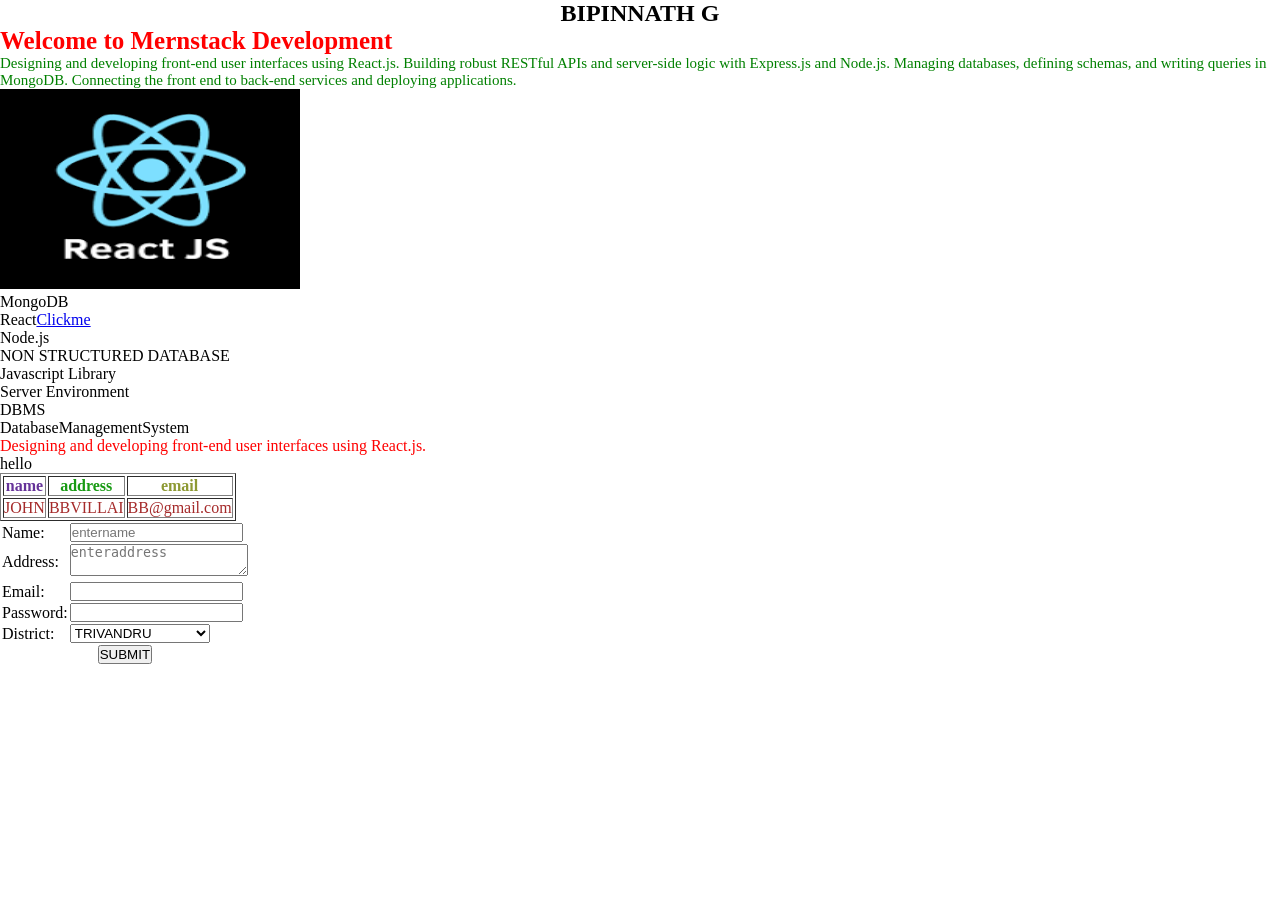
<file: Day1/index.html>
<!DOCTYPE html>
<html>
<head>
    <link rel="stylesheet" href="style.css">
    <style>
    #p{

        color:green;
        font-size: 15px;
    }

    </style>
    <meta charset="UTF-8">
</head>
<title>Day1</title>
<body>
    <CENTER><H2>BIPINNATH G</H2></CENTER>
<h1 style="color:red;font-size:25px;">Welcome to Mernstack Development</h1>
<p id="p">Designing and developing front-end user interfaces using React.js.
Building robust RESTful APIs and server-side logic with Express.js and Node.js.
Managing databases, defining schemas, and writing queries in MongoDB.
Connecting the front end to back-end services and deploying applications.</p>

<img src="images.png" width="300px" height="200px" alt="Here an image is available">
<ol type="A">
    <li>MongoDB</li>
    <li>React<a href="https://www.geeksforgeeks.org/reactjs/react/">Clickme</a></li>
    <li>Node.js</li>
</ol>

<ul type="square">
<li>NON STRUCTURED DATABASE</li>
<li>Javascript Library</li>
<li>Server Environment</li>

</ul>

<dl>

    <dt>DBMS</dt>
    <DD>DatabaseManagementSystem</DD>
</dl>
<div style="color:red">Designing and developing front-end user interfaces using React.js.</div>
<span>hello</span>
<table border="1" style="color:brown">
<tr>
    <th style="color:rebeccapurple">name</th>
    <th style="color:rgb(24, 154, 19)">address</th>
    <th style="color:rgb(141, 153, 51)">email</th>
</tr>
<tr><td>
    JOHN
</td>
<TD>BBVILLAI</TD>
<TD>BB@gmail.com</TD></TR>
</table>
<form action=""method="POST">
    <table>

        <tr><td>Name:</td><td><input type="text" name="name" id="name" placeholder="entername" required=""></td></tr>
        <tr><td>Address:</td><td><textarea name="address" id="address" placeholder="enteraddress"></textarea></td></tr>
        <tr><td>Email:</td><td><input type="email" id="email" required=""></td></tr>
        <tr><td>Password:</td><td><input type="password" id="pwd" required=""></td></tr>
    <tr><td>District:</td><td><select><option VALUE="TVM">TRIVANDRU</option>
    <option VALUE="PTA">PATHANAMTHITTA</option>
<option VALUE="KTM">KOTTAYAM</option></select></td></tr>
<TR><td COLSPAN="2" ALIGN="CENTER"><input type="submit" name="send" value="SUBMIT"></td></TR>
    </table>
</form>


</body>


</html>
</file>
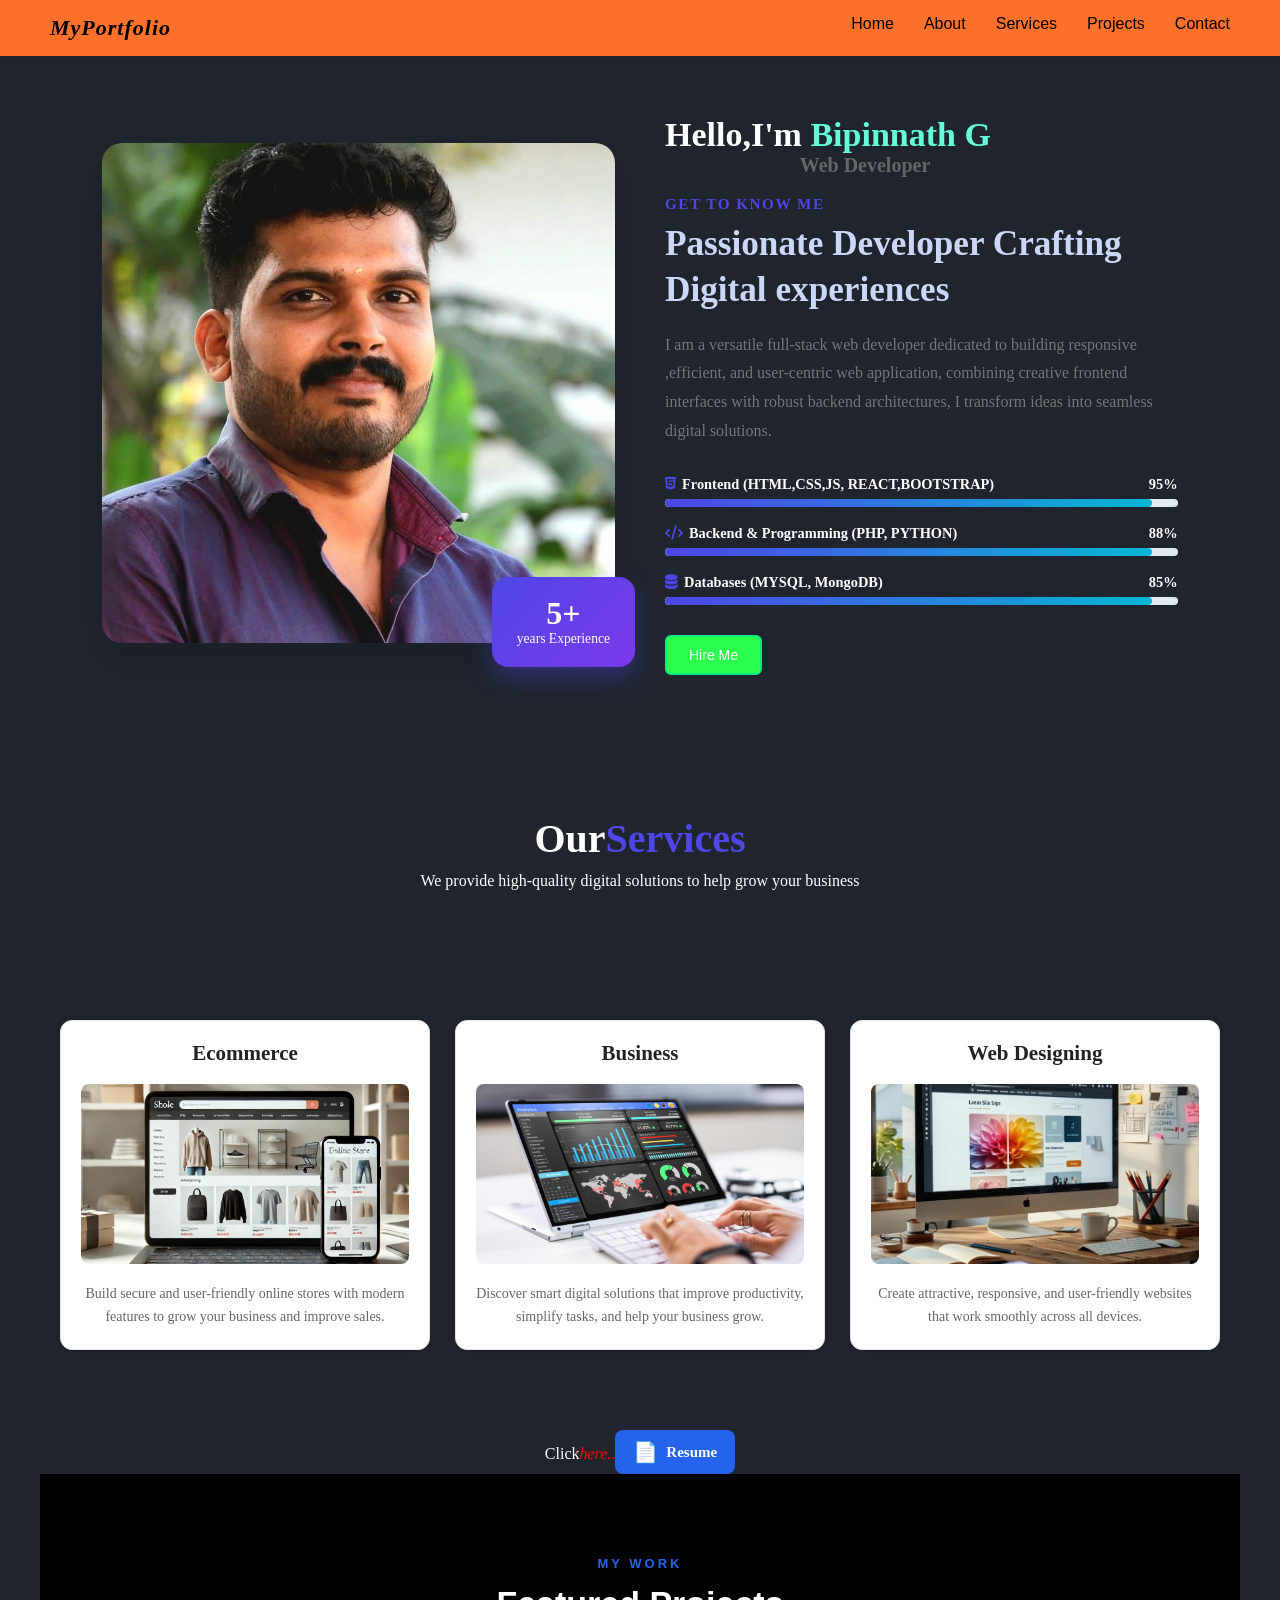
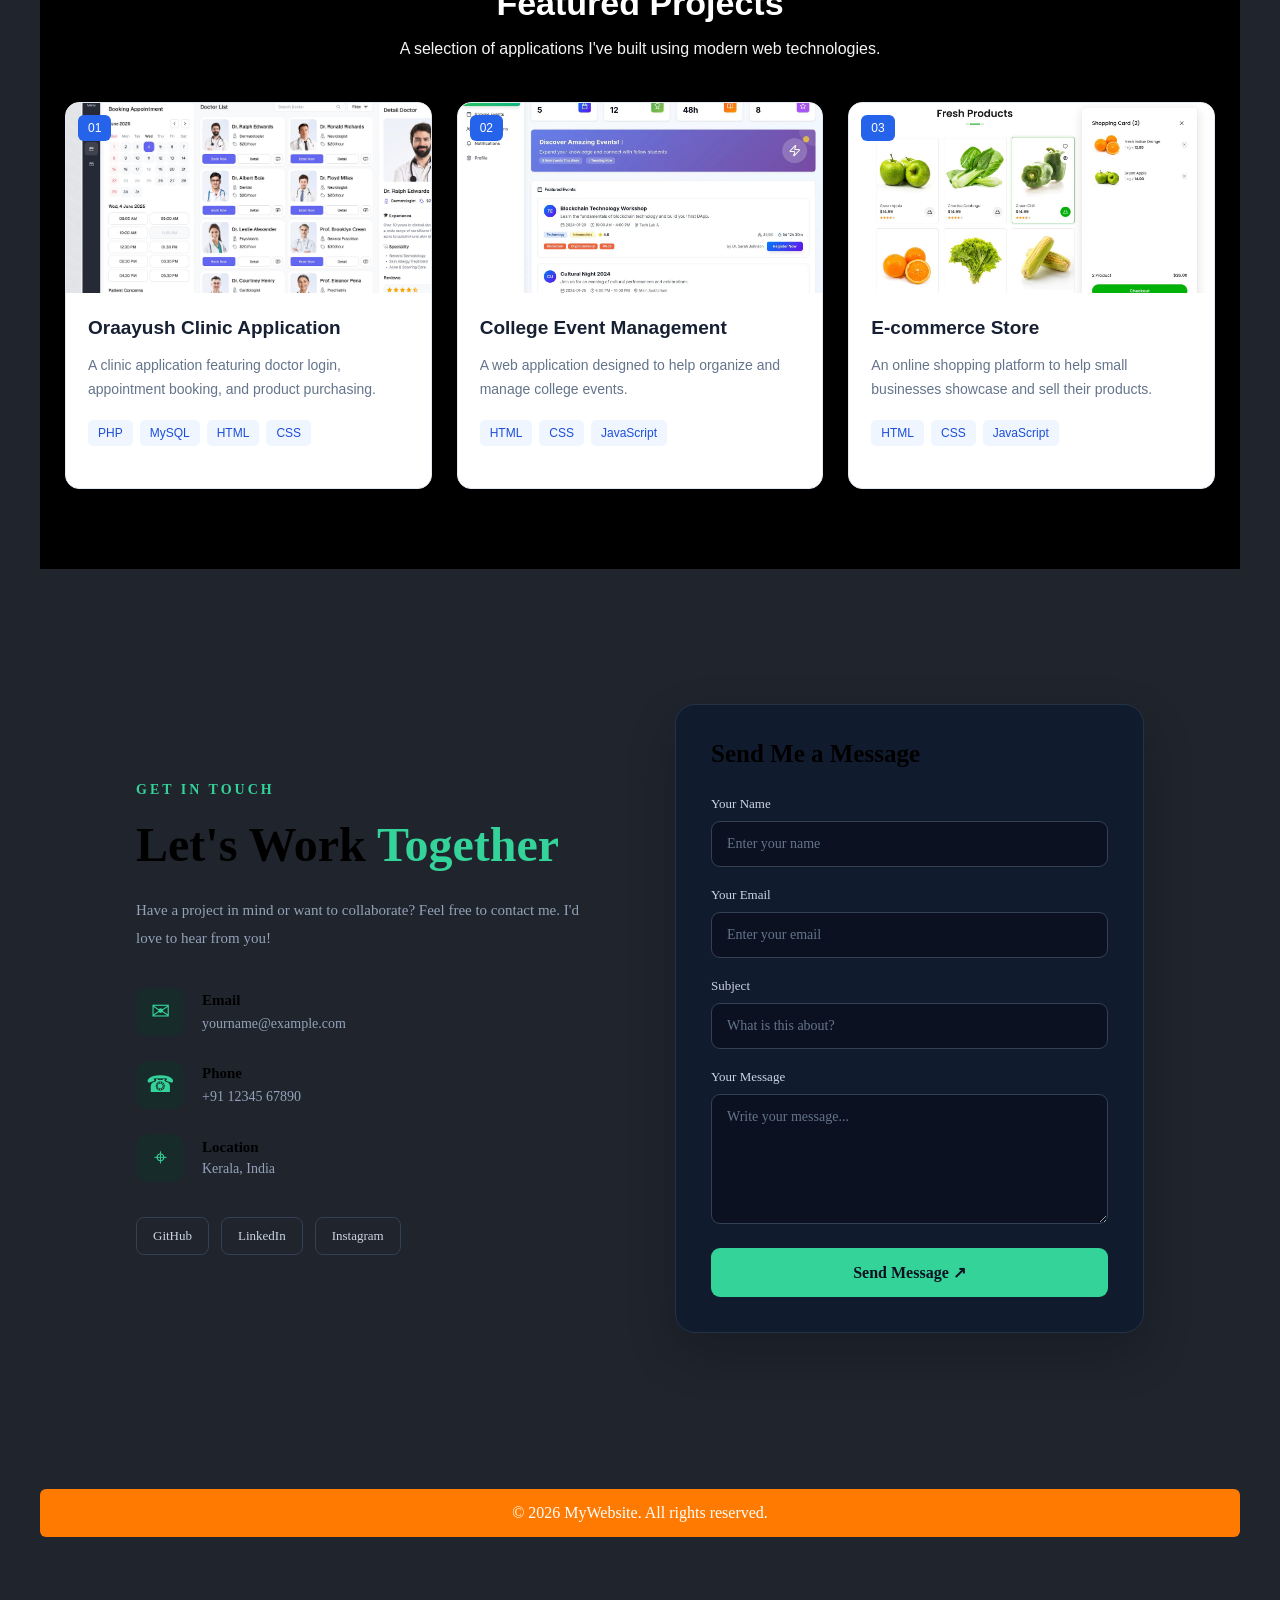
<file: Day1/Day4/Portfolio.html>
<!DOCTYPE html>
<html lang="en">
<head>
    <link rel="stylesheet" href="style.css">
    <meta charset="UTF-8">
    <meta name="viewport" content="width=<device-width>, initial-scale=1.0">
    <title>Document</title>
    <link rel="stylesheet" href="https://cdnjs.cloudflare.com/ajax/libs/font-awesome/6.4.0/css/all.min.css"/>

<body>
    <nav class="navbar">
        <div class="logo">MyPortfolio</div>
        <ul class="nav-links">
            <li><a href="#Home">Home</a></li>
            <li><a href="#About">About</a></li>
            <li><a href="#Services">Services</a></li>
            <li><a href="#Projects">Projects</a></li>
            <li><a href="#Contact">Contact</a></li>
        </ul>
    </nav>
    

<!---About section-->
<section id="home" class="about-section">
<div class="about-container">
    <div class="about-image-wrapper">
        <div class="image-card">

            <img src="b.jpeg" alt="">
            <div class="experience">
                <span class="years">5+</span>
                <span class="text">years Experience</span>
            </div>
        </div>
    </div>

<div class="about-content">
     <div class="content">

       <h1 >Hello,I'm <span>Bipinnath G</span></h1>
        <h3 >Web Developer</h3></div><br>
    <span class="sub-heading">Get To Know Me</span>
    <h1 class="main-heading">Passionate Developer  Crafting Digital experiences</h1>
    <p class="about-description">
        I am a versatile full-stack web developer dedicated to building responsive ,efficient, and user-centric web application, combining creative frontend  interfaces with robust backend architectures, I transform ideas into seamless digital solutions.
    </p>
<div class="skills-container">
    <div class="skill-item">
        <div class="skill-info">
            <span class="skill-name"><i class="fa-brands fa-html5"></i>Frontend (HTML,CSS,JS, REACT,BOOTSTRAP)</span>
            <span class="skill-percentage">95%</span>
        </div>
        <div class="progress-bar">
            <div class="progress-fill frontend-fill"></div>
        </div>
    </div>
 <div class="skill-item">
        <div class="skill-info">
            <span class="skill-name"><i class="fa-solid fa-code"></i>Backend & Programming (PHP, PYTHON)</span>
            <span class="skill-percentage">88%</span>
        </div>
        <div class="progress-bar">
            <div class="progress-fill frontend-fill"></div>
        </div>
    </div>
<div class="skill-item">
        <div class="skill-info">
            <span class="skill-name"><i class="fa-solid fa-database"></i>Databases (MYSQL, MongoDB)</span>
            <span class="skill-percentage">85%</span>
        </div>
        <div class="progress-bar">
            <div class="progress-fill frontend-fill"></div>
        </div>
    </div>

</div>  <button class="hire-btn">Hire Me</button>


</div>
</div>
</section>
<!--SERVICES SECTION-->

<SECTION id="Services" class="services-section">
    <div class="container">
<div class="section-header">
    <h2>Our<span>Services</span></h2>
    <p>We provide high-quality digital solutions to help grow your business</p>
</div>
<section class="services-section">
    <div class="container">
         <div class="services-grid">

            <!-- Ecommerce -->
            <div class="service-card">
                <h3>Ecommerce</h3>
                <div class="card-image">
                    <img src="ec.jfif"
                         alt="Ecommerce Solutions">
                </div>
                <p>
                    Build secure and user-friendly online
                    stores with modern features to grow
                    your business and improve sales.
                </p>
            </div>

            <!-- Business -->
            <div class="service-card">
                <h3>Business</h3>
                <div class="card-image">
                    <img src="bu.jfif"
                         alt="Business Solutions">
                </div>
                <p>
                    Discover smart digital solutions that
                    improve productivity, simplify tasks,
                    and help your business grow.
                </p>
            </div>

            <!-- Web Designing -->
            <div class="service-card">
                <h3>Web Designing</h3>
                <div class="card-image">
                    <img src="wb.jfif"
                         alt="Web Designing"><br>
                </div>
                <p>
                    Create attractive, responsive, and
                    user-friendly websites that work
                    smoothly across all devices.
                </p>
            </div>

        </div>
    </div>
</section>
<center>
    
<span style="color:white">Click</span><i style="color:red">here..</i><a href="assets/resume.pdf"
   class="resume-link"
   target="_blank"
   rel="noopener noreferrer"
   aria-label="Open my resume">

    <span class="resume-icon">&#128196;</span>
    <span>Resume</span>

</a>

</center>
<!-- Projects-->
 
<section id="Projects" class="projects-section" id="projects">
    <div class="projects-container">

        <div class="projects-heading">
            <span>MY WORK</span>
            <h2 style="color:white">Featured Projects</h2>
            <p style="color:whitesmoke">
                A selection of applications I've built
                using modern web technologies.
            </p>
        </div>

        <div class="projects-grid">

            <!-- Project 1 -->
            <article class="project-card">
                <div class="project-image">
                    <img src="clinic.jfif"
                         alt="Oraayush Clinic Application">
                    <span class="project-number">01</span>
                </div>

                <div class="project-content">
                    <h3>Oraayush Clinic Application</h3>
                    <p>
                        A clinic application featuring doctor
                        login, appointment booking, and
                        product purchasing.
                    </p>

                    <div class="tech-stack">
                        <span>PHP</span>
                        <span>MySQL</span>
                        <span>HTML</span>
                        <span>CSS</span>
                    </div>
                </div>
            </article>

            <!-- Project 2 -->
            <article class="project-card">
                <div class="project-image">
                    <img src="event.jfif"
                         alt="College Event Management">
                    <span class="project-number">02</span>
                </div>

                <div class="project-content">
                    <h3>College Event Management</h3>
                    <p>
                        A web application designed to help
                        organize and manage college events.
                    </p>

                    <div class="tech-stack">
                        <span>HTML</span>
                        <span>CSS</span>
                        <span>JavaScript</span>
                    </div>

                    
                </div>
            </article>

            <!-- Project 3 -->
            <article class="project-card">
                <div class="project-image">
                    <img src="ecommerce.jfif"
                         alt="E-commerce Store">
                    <span class="project-number">03</span>
                </div>

                <div class="project-content">
                    <h3>E-commerce Store</h3>
                    <p>
                        An online shopping platform to help
                        small businesses showcase and sell
                        their products.
                    </p>

                    <div class="tech-stack">
                        <span>HTML</span>
                        <span>CSS</span>
                        <span>JavaScript</span>
                    </div>

                   
                </div>
            </article>

            

        </div>
    </div>
<!--Contact Section-->
     
</section>
  <section class="contact" id="Contact">
    <div class="contact-container">

      <div class="contact-info">
        <p class="subtitle">GET IN TOUCH</p>
        <h1>Let's Work <span>Together</span></h1>
        <p class="description">
          Have a project in mind or want to collaborate?
          Feel free to contact me. I'd love to hear from you!
        </p>

        <div class="info-item">
          <div class="icon">✉</div>
          <div>
            <h3>Email</h3>
            <a href="mailto:yourname@example.com">
              yourname@example.com
            </a>
          </div>
        </div>

        <div class="info-item">
          <div class="icon">☎</div>
          <div>
            <h3>Phone</h3>
            <a href="tel:+911234567890">+91 12345 67890</a>
          </div>
        </div>

        <div class="info-item">
          <div class="icon">⌖</div>
          <div>
            <h3>Location</h3>
            <p>Kerala, India</p>
          </div>
        </div>

        <div class="social-links">
          <a href="https://github.com/" target="_blank"
             rel="noopener noreferrer">GitHub</a>
          <a href="https://linkedin.com/" target="_blank"
             rel="noopener noreferrer">LinkedIn</a>
          <a href="https://instagram.com/" target="_blank"
             rel="noopener noreferrer">Instagram</a>
        </div>
      </div>

      <form class="contact-form"
            action="mailto:yourname@example.com"
            method="post"
            enctype="text/plain">

        <h2>Send Me a Message</h2>

        <div class="input-group">
          <label for="name">Your Name</label>
          <input type="text" id="name" name="Name"
                 placeholder="Enter your name" required>
        </div>

        <div class="input-group">
          <label for="email">Your Email</label>
          <input type="email" id="email" name="Email"
                 placeholder="Enter your email" required>
        </div>

        <div class="input-group">
          <label for="subject">Subject</label>
          <input type="text" id="subject" name="Subject"
                 placeholder="What is this about?" required>
        </div>

        <div class="input-group">
          <label for="message">Your Message</label>
          <textarea id="message" name="Message" rows="5"
                    placeholder="Write your message..."
                    required></textarea>
        </div>

        <button type="submit">Send Message ↗</button>
      </form>

    </div>
  </section>
<!--FOOTER-->

<footer class="footer">
  <p>© 2026 MyWebsite. All rights reserved.</p>
  
</footer>

</body>
</html>
</file>
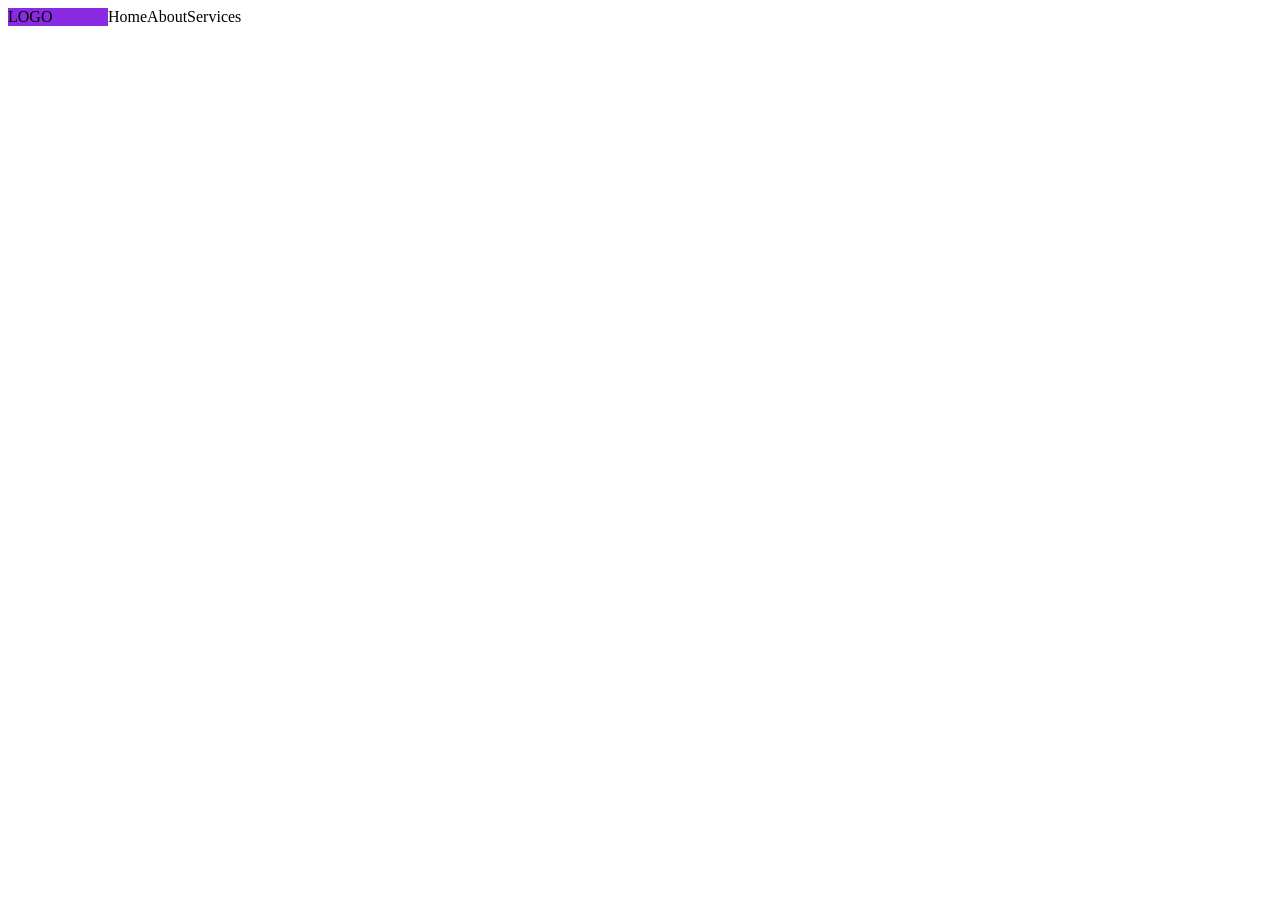
<file: Day1/Day2/Day3/newtest.html>
<html>
<head><title></title>
</head>

<body>
    <style>


.main{
    display:flex;

}
.logo{
    width:100px;
    background-color: blueviolet;
}
.nav-links{

    display:flex;
    justify-content: space-between;
    flex:1;
    margin-left:20px;
}
    </style>
<div class="main">
<div class="logo">
LOGO
</div>
<div class="links">Home</div>
<div class="links">About</div>
<div class="links">Services</div>

</div>


</body>


</html>
</file>
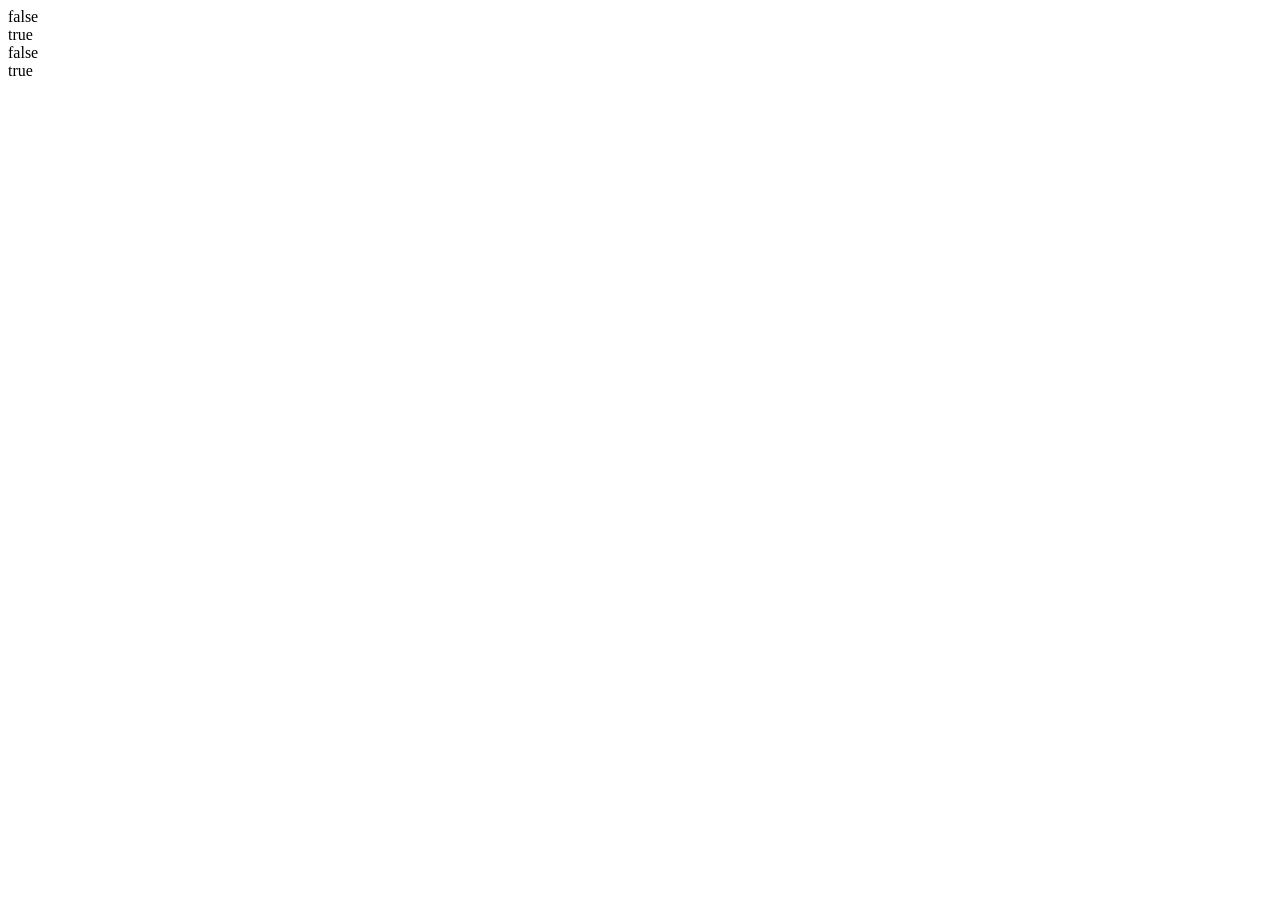
<file: Day1/Day4/Javascript/basic_calculation.html>
<!DOCTYPE html>
<html lang="en">
<head>
    <meta charset="UTF-8">
    <meta name="viewport" content="width=device-width, initial-scale=1.0">
    <title>Document</title>
</head>
<body>
    <script>
    //Basic Operations
//Arithmetic Operators

    let a=20;
    let b=30;
    console.log(a+b);
    console.log(a-b);
    console.log(a*b);
    console.log(a/b);

    //Comparison operators

    let x=10;
    let y=20
    document.write(x>y);
    document.write("<br>")
     document.write(x<y);
      document.write("<br>")
      document.write(x==y);
       document.write("<br>")
       document.write(!(x>=y));
</script>
</body>
</html>
</file>
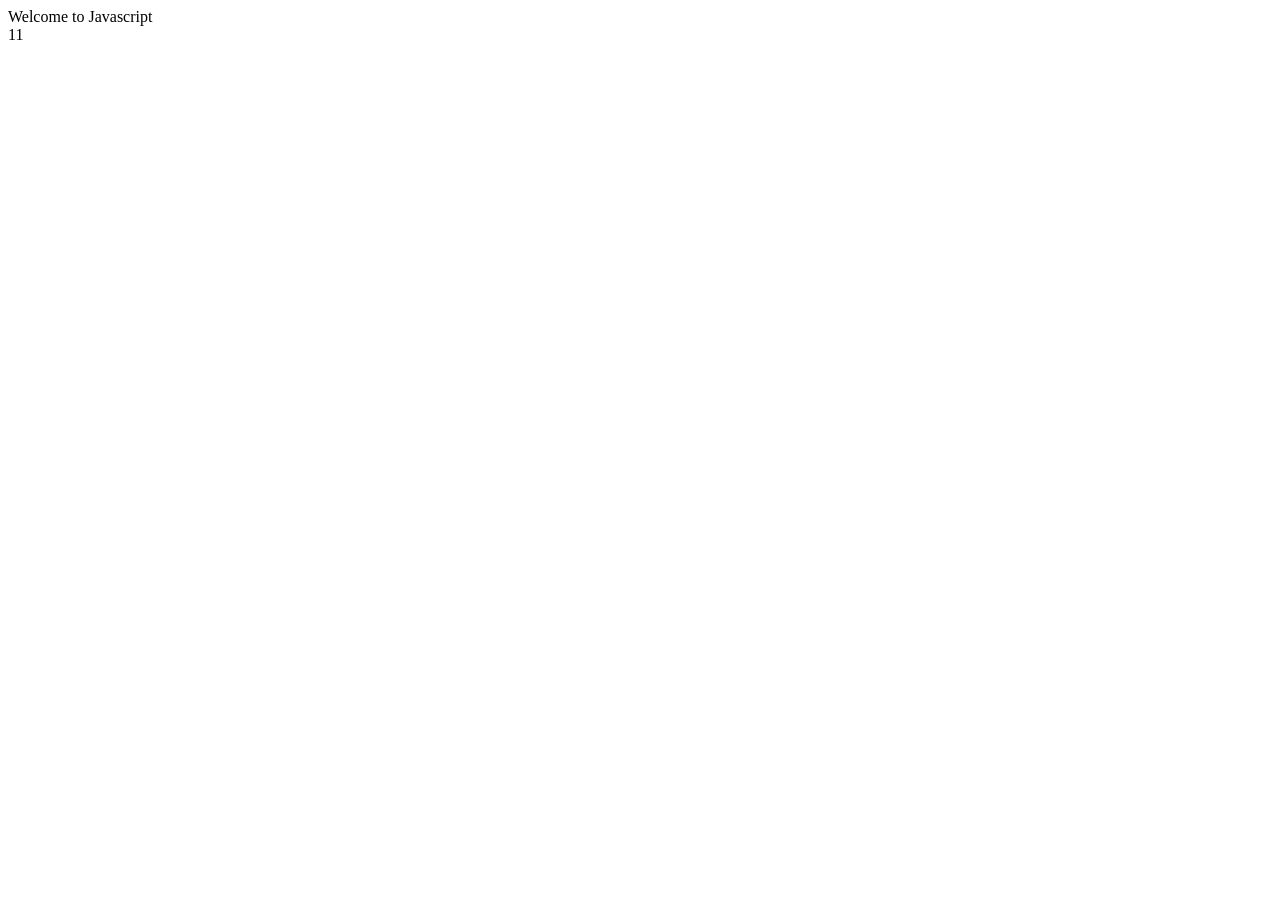
<file: Day1/Day4/Javascript/js_outputstatements/document._write.html>
<!DOCTYPE html>
<html lang="en">
<head>
    <meta charset="UTF-8">
    <meta name="viewport" content="width=<device-width>, initial-scale=1.0">
    <title>Document</title>
</head>
<body>
    <script>
        document.write("Welcome to Javascript");document.write("<br>");
        document.write(5 + 6);
        console.log("Welcome to Javascript");
    </script>
</body>
</html>
</file>
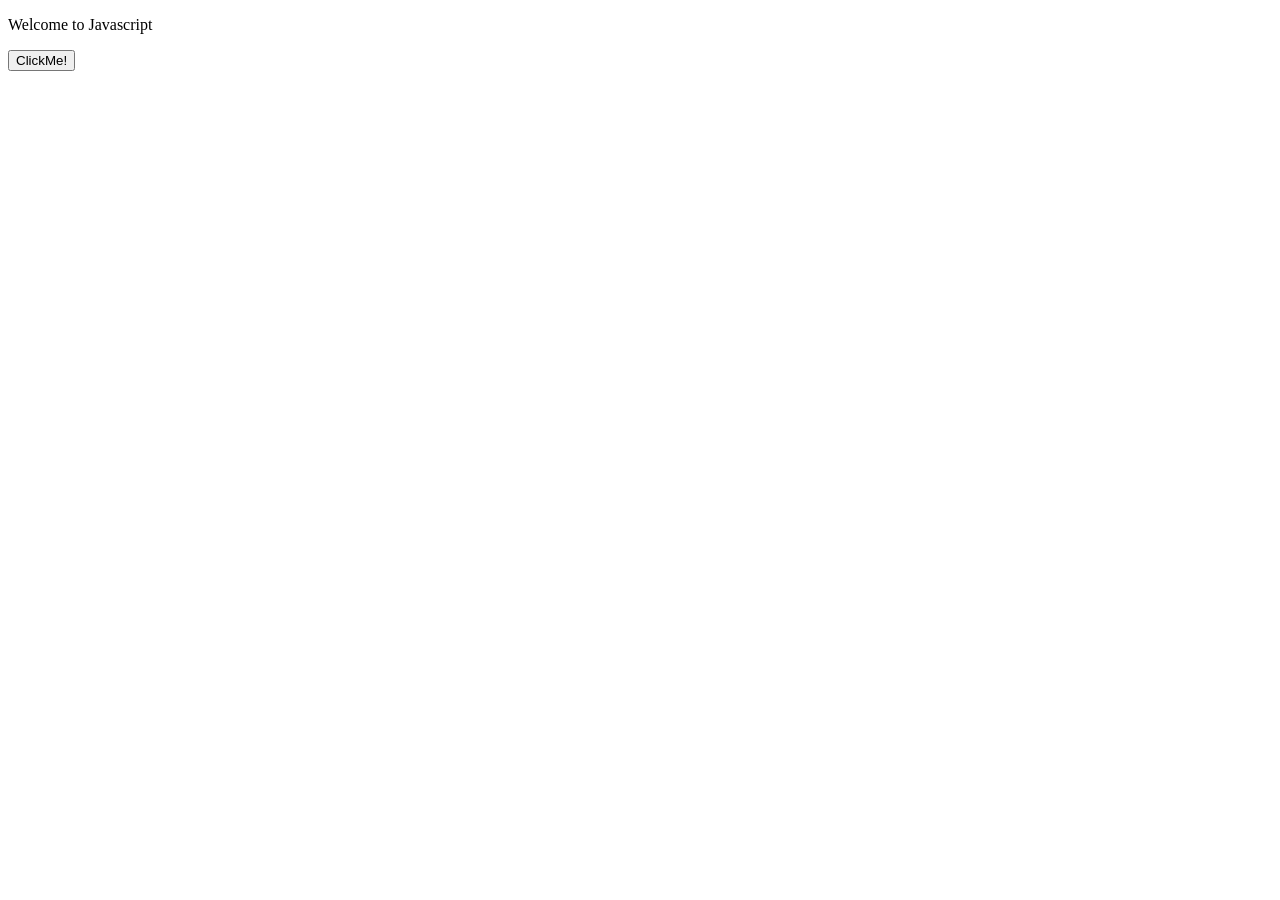
<file: Day1/Day4/Javascript/js_outputstatements/inner.html>
<!DOCTYPE html>
<html lang="en">
<head>
    <meta charset="UTF-8">
    <meta name="viewport" content="width=<device-width>, initial-scale=1.0">
    <title>Document</title>
</head>
<body>
    <p id="demo">Welcome to Javascript</p>
    <button type="button" onclick='document.getElementById("demo").innerText="Easy to Learn"'>ClickMe!</button>
</body>
</html>
</file>
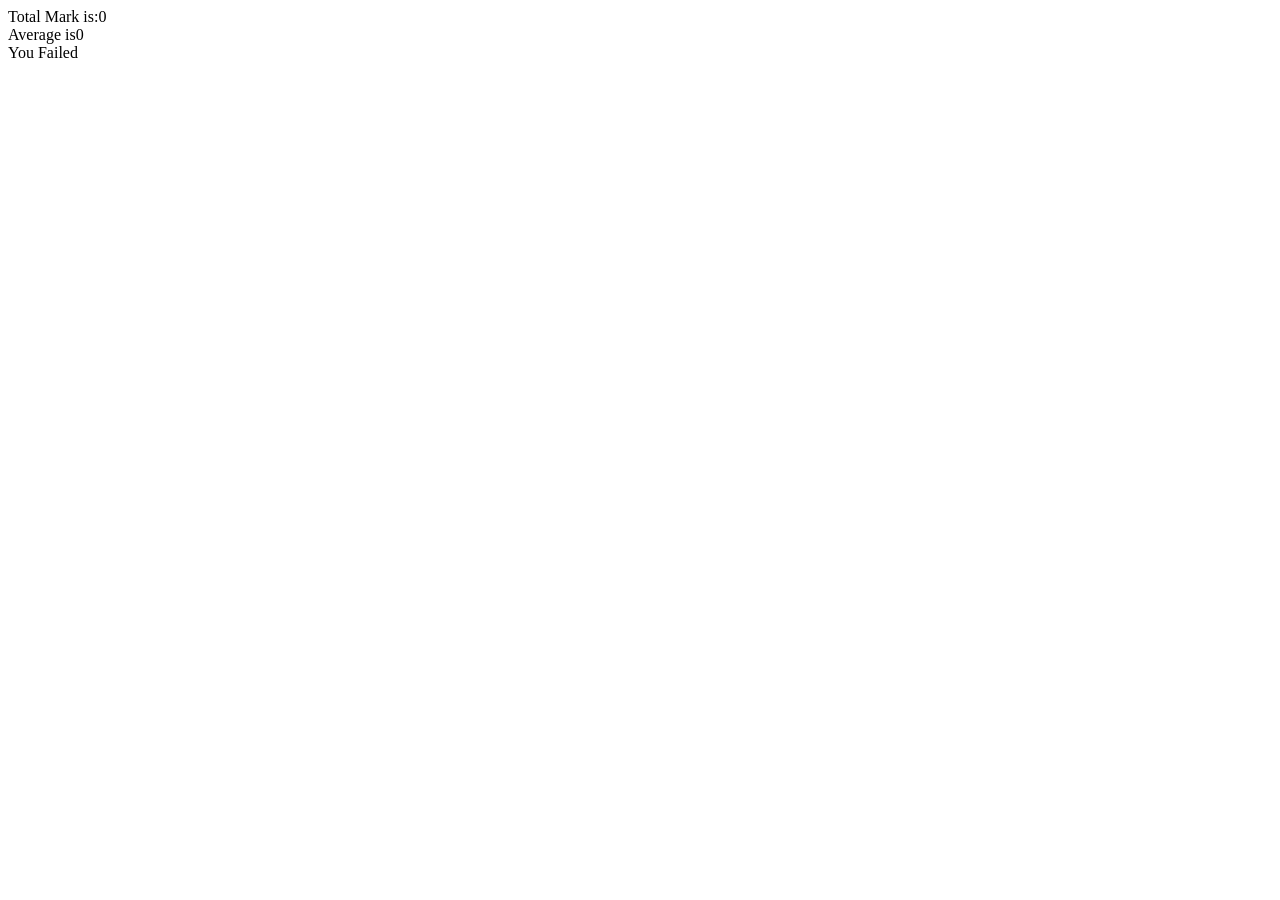
<file: Day1/Day4/Javascript/Student_Pass.html/pass_fail.html>
<!DOCTYPE html>
<html lang="en">
<head>
    <meta charset="UTF-8">
    <meta name="viewport" content="width=device-width, initial-scale=1.0">
    <title>Document</title>
</head>
<body>
    <script>

let name=prompt("Enter your name");
let age=Number(prompt("Enter your Age:"));
let mark=Number(prompt("Enter your Mark1"));
let mark2=Number(prompt("Enter your Mark2:"));
let mark3=Number(prompt("Enter your Mark3:"));
sum=mark+mark2+mark3;
avg=sum/3;
document.write("Total Mark is:",sum);
document.write("<br>");
document.write("Average is",avg);
document.write("<br>");
if(age>=18 && avg>=70)
{
    document.write("You Passed");
}else{
    document.write("You Failed");
}
    </script>
</body>
</html>
</file>
<file: Day1/style.css>
*{
margin:0;
padding:0;
box-sizing:border-box;
}
.container{
    background:orange;
}

.Nav{
 display: flex;
justify-content:space-between;
align-items:center;
padding:10px 24px;
background: #111;
}
.nav a:hover{
color:#aaa;
}
.nav a{
   color:white;
text-decoration:none;
font-family:sans-serif;
}

h1{

    color:red;
}
</file>
<file: Day1/Day4/style.css>
*{
    margin:0;
    padding:0;
    box-sizing: border-box;
    
}
body{
    background:#1f242d;
    overflow-x: hidden;
  
}
.navbar{
    position:sticky;
    display:flex;
    justify-content: space-between;
    top: 0;
    width: 100%;
    background: #ff712a;
    padding: 15px 50px;
    box-shadow: 0 2px 10px rgba(0,0,0,0.1);
    z-index:100;
    
}

.logo{
    font-size: 22px;
    font-weight: bold;
    font-style: italic;
    letter-spacing: 1px;
}
.nav-links{
    display:flex;
    list-style:none;
    gap: 30px;


}

.nav-links  a{
    text-decoration: none;
    color:black;
    font-family: Arial,sans-serif;
}

.nav-links a:hover{
    color:#0aec7f;
}


.image-box{
    width: 220px;
    height: 220px;
    border-radius: 50%;
    overflow: hidden;
    box-shadow: 0 10px 30px rgba(0,0,0,0.15);
    flex-shrink: 0;
}

.image-box img{
    width: 100%;
    height: 100%;
    object-fit: cover;
}
.content{

    max-width:400px;
    text-align: left;
}

.content h1{
    color:#ffffff;
    font-size: 34px;
}

.content h1 span{
    color: #64ffda;
}

.content h3{
    
    text-align: center;
    color: #ccd6f6
}

.content p{
    color: #ccd6f6;
    line-height: 1.6;
    margin: 15px 0;
}


.hire-btn{
   display: inline-block;
    background:#2aff4e;
    color:white;
    border:2px solid #0aec7f;
    padding:10px 22px;
    border-radius:6px;
    font-size:14px;
    cursor:pointer;
    transition:0.3s;
}
.hire-btn:hover{
    background:#1a2ad1;
    transform:translateY(-2px);
    box-shadow: none;
}



.p{
   animation:moveText 3s ease-in-out infinite alternate;
}

/* About Us*/

.about-section{
    padding: 100px 20px;
    display: flex;
    justify-content: center;
    align-items: center;
}
.about-container{
    max-width: 1200px;
    width: 100%;
    display: grid;
    grid-template-columns: 1fr 1fr;
    gap: 50px;
    align-items: center;
}

.about-image-wrapper{
    position: relative;
}
.image-card{
    position: relative;
    border-radius: 20px;
    overflow: visible;
}

.image-card img{
    width: 100%;
    height: 500px;
    object-fit: cover;
    border-radius: 20px;
    box-shadow: 0 20px 40px rgba(0,0,0,0.12);
    transition: transform 0.5 ease;
}
.image-card:hover img{
    transform: scale(1.02);
}


.experience{
    position: absolute;
    bottom:  -20px;
    right: -20px;
    background: linear-gradient(135deg, #4f46e5, #7c3aed);
    color: #fff;
    padding: 20px 25px;
    border-radius: 16px;
    box-shadow: 0 10px 25px rgba(79, 70, 229,0.4);
    text-align: center;
    animation:  float 3s ease-in-out infinite;
}

.experience .years{
    font-size: 2rem;
    font-weight: 700;
    display: block;
    line-height: 1;
}
.experience .text{
    font-size: 0.85rem;
    font-weight: 500;
}


.sub-heading{
    color: #4f46e5;
    font-size: 0.95rem;
    font-weight: 600;
    text-transform: uppercase;
    letter-spacing: 1.5px;
    display: block;
    margin-bottom: 8px;
}

.main-heading{
    color: #ccd6f6;
    font-size: 2.2rem;
    font-weight: 700;
    line-height:  1.3;
    margin-bottom: 18px;
    

}
.about-description{
    color: #2aff4e;
    font-size: 1rem;
    margin-bottom: 30px;
}
/* about us*/

.about-section {
  display: flex;
  align-items: center;
  gap: 50px;
  padding: 60px 8%;
}

.about-image,
.about-content {
  flex: 1;
  min-width: 0;
}

.about-image img {
  width: 100%;
  max-width: 450px;
  height: 400px;
  object-fit: cover;
  border-radius: 16px;
  display: block;
}

.about-content h5 {
  color: #3987f7;
  letter-spacing: 2px;
  margin-bottom: 12px;
}

.about-content h2 {
  font-size: 36px;
  margin-bottom: 10px;
}

.about-content h3 {
  font-size: 20px;
  color: #666;
}

.about-content p {
  font-size: 16px;
  line-height: 1.8;
  color: #777;
}

/* Responsive layout */
@media (max-width: 768px) {
  .about-section {
    flex-direction: column;
    gap: 30px;
    padding: 40px 6%;
  }

  .about-image,
  .about-content {
    width: 100%;
  }

  .about-image img {
    max-width: 100%;
    height: 300px;
  }

  .about-content h2 {
    font-size: 28px;
  }
}
.skills-container{
    margin-bottom: 30px;
}

.skill-item{
    margin-bottom: 18px;
}

.skill-info{
    display: flex;
    justify-content: space-between;
    font-size: 0.9rem;
    font-weight: 600;
    margin-bottom: 6px;
    color:white;
}
.skill-info i{
    color: #4f46e5;
    margin-right: 6px;
}

.progress-bar{
    width: 100%;
    height: 8px;
    background: #e2e8f0;
    border-radius: 10px;
    overflow: hidden;
}


.progress-fill{
    height: 100%;
    border-radius: 10px;
    background: linear-gradient(90deg, #4f46e5, #06b6d4);
    animation: fillProgress 1.8s ease-in-out forwards;
}
.frontend-fill{
    width: 95%;
}
.backend-fill{
    width: 90%;
}
.database-fill{
    width: 85%;
}
@keyframes fillProgress{
    from{
        width: 0;
    }
}





/*Services */

.services-section{
    padding: 80px 20px;
}
.container{
    max-width: 1200px;
    margin: 0 auto;

}

.section-header{
    text-align: center;
    margin-bottom: 50px;
}

.section-header h2{
    font-size: 2.5rem;
    font-weight:  700;
    color: #ffffff;
    margin-bottom: 10px;
}
.section-header h2 span{
    color: #4f46e5;
}

.section-header p{
    color: #ffffff;
    font-size: 1rem;
}


/* Three equal columns */
.services-grid {
    display: grid;
    grid-template-columns: repeat(3, minmax(0, 1fr));
    gap: 25px;
}

.service-card {
    background: #fff;
    padding: 20px;
    border-radius: 12px;
    text-align: center;
    border: 1px solid #e5e5e5;
    box-shadow: 0 4px 12px rgba(0, 0, 0, 0.05);

    transition: transform 0.3s ease,
                box-shadow 0.3s ease;
}

/* Simple hover transition */
.service-card:hover {
    transform: translateY(-8px);
    box-shadow: 0 10px 25px rgba(0, 0, 0, 0.12);
}

.service-card h3 {
    font-size: 21px;
    margin: 0 0 18px;
    color: #222;
}

.card-image {
    width: 100%;
    height: 180px;
    overflow: hidden;
    border-radius: 8px;
    margin-bottom: 18px;
}

.card-image img {
    width: 100%;
    height: 100%;
    object-fit: cover;
    display: block;

    transition: transform 0.4s ease;
}

.service-card:hover .card-image img {
    transform: scale(1.05);
}

.service-card p {
    font-size: 14px;
    line-height: 1.7;
    color: #666;
    margin: 0;
}

/* Tablet */
@media (max-width: 768px) {
    .services-grid {
        grid-template-columns: repeat(2, minmax(0, 1fr));
    }
}

/* Mobile */
@media (max-width: 520px) {
    .services-grid {
        grid-template-columns: 1fr;
    }

    .card-image {
        height: 200px;
    }
}

/*reume*/
.resume-link {
    display: inline-flex;
    align-items: center;
    gap: 8px;
    padding: 10px 18px;
    color: #ffffff;
    background: #2563eb;
    text-decoration: none;
    font-size: 15px;
    font-weight: 600;
    border-radius: 8px;
    transition: all 0.3s ease;
}

.resume-icon {
    font-size: 20px;
}

.resume-link:hover {
    background: #1d4ed8;
    transform: translateY(-3px);
    box-shadow: 0 5px 15px rgba(37, 99, 235, 0.25);
}



/*Project*/
.projects-section {
    padding: 80px 20px;
    background: black;
    font-family: Arial, sans-serif;
}

.projects-container {
    max-width: 1150px;
    margin: 0 auto;
}

.projects-heading {
    text-align: center;
    margin-bottom: 40px;
}

.projects-heading > span {
    color: #2563eb;
    font-size: 13px;
    font-weight: bold;
    letter-spacing: 3px;
}

.projects-heading h2 {
    font-size: 34px;
    margin: 12px 0;
    color: #172033;
}

.projects-heading p {
    color: #64748b;
    line-height: 1.7;
}

/* Responsive project grid */
.projects-grid {
    display: grid;
    grid-template-columns: repeat(3, minmax(0, 1fr));
    gap: 25px;
    align-items: stretch;
}

.project-card {
    display: flex;
    flex-direction: column;
    min-width: 0;
    background: white;
    border: 1px solid #e2e8f0;
    border-radius: 14px;
    overflow: hidden;

    transition: transform 0.3s ease,
                box-shadow 0.3s ease,
                border-color 0.3s ease;
}

.project-card:hover {
    transform: translateY(-7px);
    border-color: #bfdbfe;
    box-shadow: 0 15px 35px rgba(15, 23, 42, 0.1);
}

.project-image {
    height: 190px;
    position: relative;
    overflow: hidden;
    background: #e2e8f0;
}

.project-image img {
    width: 100%;
    height: 100%;
    display: block;
    object-fit: cover;

    transition: transform 0.4s ease;
}

.project-card:hover .project-image img {
    transform: scale(1.05);
}

.project-number {
    position: absolute;
    top: 12px;
    left: 12px;
    padding: 6px 10px;
    color: white;
    background: #2563eb;
    border-radius: 6px;
    font-size: 12px;
}

.project-content {
    padding: 22px;
    display: flex;
    flex-direction: column;
    flex: 1;
}

.project-content h3 {
    font-size: 19px;
    line-height: 1.4;
    margin: 0 0 12px;
    color: #172033;
}

.project-content p {
    font-size: 14px;
    color: #64748b;
    line-height: 1.7;
    margin: 0 0 18px;
}

.tech-stack {
    display: flex;
    flex-wrap: wrap;
    gap: 7px;
    margin-top: auto;
    margin-bottom: 20px;
}

.tech-stack span {
    padding: 6px 10px;
    font-size: 12px;
    color: #1d4ed8;
    background: #eff6ff;
    border-radius: 5px;
}

.project-links {
    display: flex;
    flex-wrap: wrap;
    gap: 15px;
    padding-top: 15px;
    border-top: 1px solid #e2e8f0;
}

.project-links a {
    font-size: 13px;
    font-weight: bold;
    text-decoration: none;
    color: #2563eb;
    transition: color 0.2s ease;
}

.project-links a:hover {
    color: #1e40af;
}

/* Tablet */
@media (max-width: 900px) {
    .projects-grid {
        grid-template-columns: repeat(2, minmax(0, 1fr));
    }
}

/* Mobile */
@media (max-width: 580px) {
    .projects-section {
        padding: 55px 16px;
    }

    .projects-grid {
        grid-template-columns: 1fr;
    }

    .projects-heading h2 {
        font-size: 28px;
    }

    .project-image {
        height: 210px;
    }
}

/* Accessibility */
@media (prefers-reduced-motion: reduce) {
    .project-card,
    .project-image img,
    .project-links a {
        transition: none;
    }

    .project-card:hover,
    .project-card:hover .project-image img {
        transform: none;
    }
}

/*ContactSection*/
.contact {
  min-height: 100vh;
  padding: 80px 8%;
  display: flex;
  align-items: center;
  justify-content: center;
}

.contact-container {
  width: 100%;
  max-width: 1150px;
  display: grid;
  grid-template-columns: 1fr 1fr;
  gap: 70px;
  align-items: center;
}

.subtitle {
  color: #34d399;
  font-size: 14px;
  font-weight: 600;
  letter-spacing: 3px;
  margin-bottom: 18px;
}

.contact-info h1 {
  font-size: clamp(32px, 4vw, 48px);
  line-height: 1.2;
  margin-bottom: 22px;
}

.contact-info h1 span {
  color: #34d399;
}

.description {
  color: #94a3b8;
  font-size: 15px;
  line-height: 1.9;
  margin-bottom: 35px;
}

.info-item {
  display: flex;
  align-items: center;
  gap: 18px;
  margin-bottom: 25px;
}

.icon {
  width: 48px;
  height: 48px;
  display: grid;
  place-items: center;
  flex-shrink: 0;
  border-radius: 12px;
  background: #172b2a;
  color: #34d399;
  font-size: 23px;
}

.info-item h3 {
  font-size: 15px;
  margin-bottom: 5px;
}

.info-item p,
.info-item a {
  color: #94a3b8;
  font-size: 14px;
  text-decoration: none;
  overflow-wrap: anywhere;
}

.info-item a:hover {
  color: #34d399;
}

.social-links {
  display: flex;
  flex-wrap: wrap;
  gap: 12px;
  margin-top: 35px;
}

.social-links a {
  color: #cbd5e1;
  border: 1px solid #334155;
  border-radius: 8px;
  padding: 10px 16px;
  font-size: 13px;
  text-decoration: none;
  transition: 0.3s;
}

.social-links a:hover {
  color: #0b1120;
  background: #34d399;
  border-color: #34d399;
  transform: translateY(-3px);
}

.contact-form {
  background: #111b2e;
  border: 1px solid #243248;
  padding: 35px;
  border-radius: 20px;
  box-shadow: 0 20px 50px rgba(0, 0, 0, 0.2);
}

.contact-form h2 {
  font-size: 25px;
  margin-bottom: 28px;
}

.input-group {
  margin-bottom: 20px;
}

.input-group label {
  display: block;
  font-size: 13px;
  color: #cbd5e1;
  margin-bottom: 9px;
}

.input-group input,
.input-group textarea {
  width: 100%;
  padding: 14px 15px;
  background: #0b1120;
  border: 1px solid #334155;
  border-radius: 9px;
  color: #f1f5f9;
  font: inherit;
  font-size: 14px;
  outline: none;
  transition: border-color 0.3s, box-shadow 0.3s;
}

.input-group textarea {
  resize: vertical;
  min-height: 130px;
}

.input-group input:focus,
.input-group textarea:focus {
  border-color: #34d399;
  box-shadow: 0 0 0 3px rgba(52, 211, 153, 0.1);
}

.input-group input::placeholder,
.input-group textarea::placeholder {
  color: #64748b;
}

.contact-form button {
  width: 100%;
  padding: 15px;
  border: none;
  border-radius: 9px;
  background: #34d399;
  color: #0b1120;
  font: inherit;
  font-weight: 600;
  cursor: pointer;
  transition: 0.3s;
}

.contact-form button:hover {
  background: #6ee7b7;
  transform: translateY(-2px);
}

/* Responsive design */
@media (max-width: 800px) {
  .contact {
    padding: 60px 6%;
  }

  .contact-container {
    grid-template-columns: 1fr;
    gap: 45px;
  }

  .contact-form {
    padding: 25px;
  }
}

@media (max-width: 480px) {
  .contact {
    padding: 45px 5%;
  }

  .contact-form {
    padding: 20px;
    border-radius: 14px;
  }

  .contact-form h2 {
    font-size: 22px;
  }

  .social-links a {
    padding: 9px 12px;
  }
}

/*Footer section*/

.footer {
  width: 100%;
  max-width: 1200px;
  margin: 20px auto 0 auto;
  background-color: #ff7a00;
  color: #ffffff;
  padding: 15px;
  border-radius: 6px;
  text-align: center;
 
  
}

.footer p {
  margin: 0;
}
</file>
